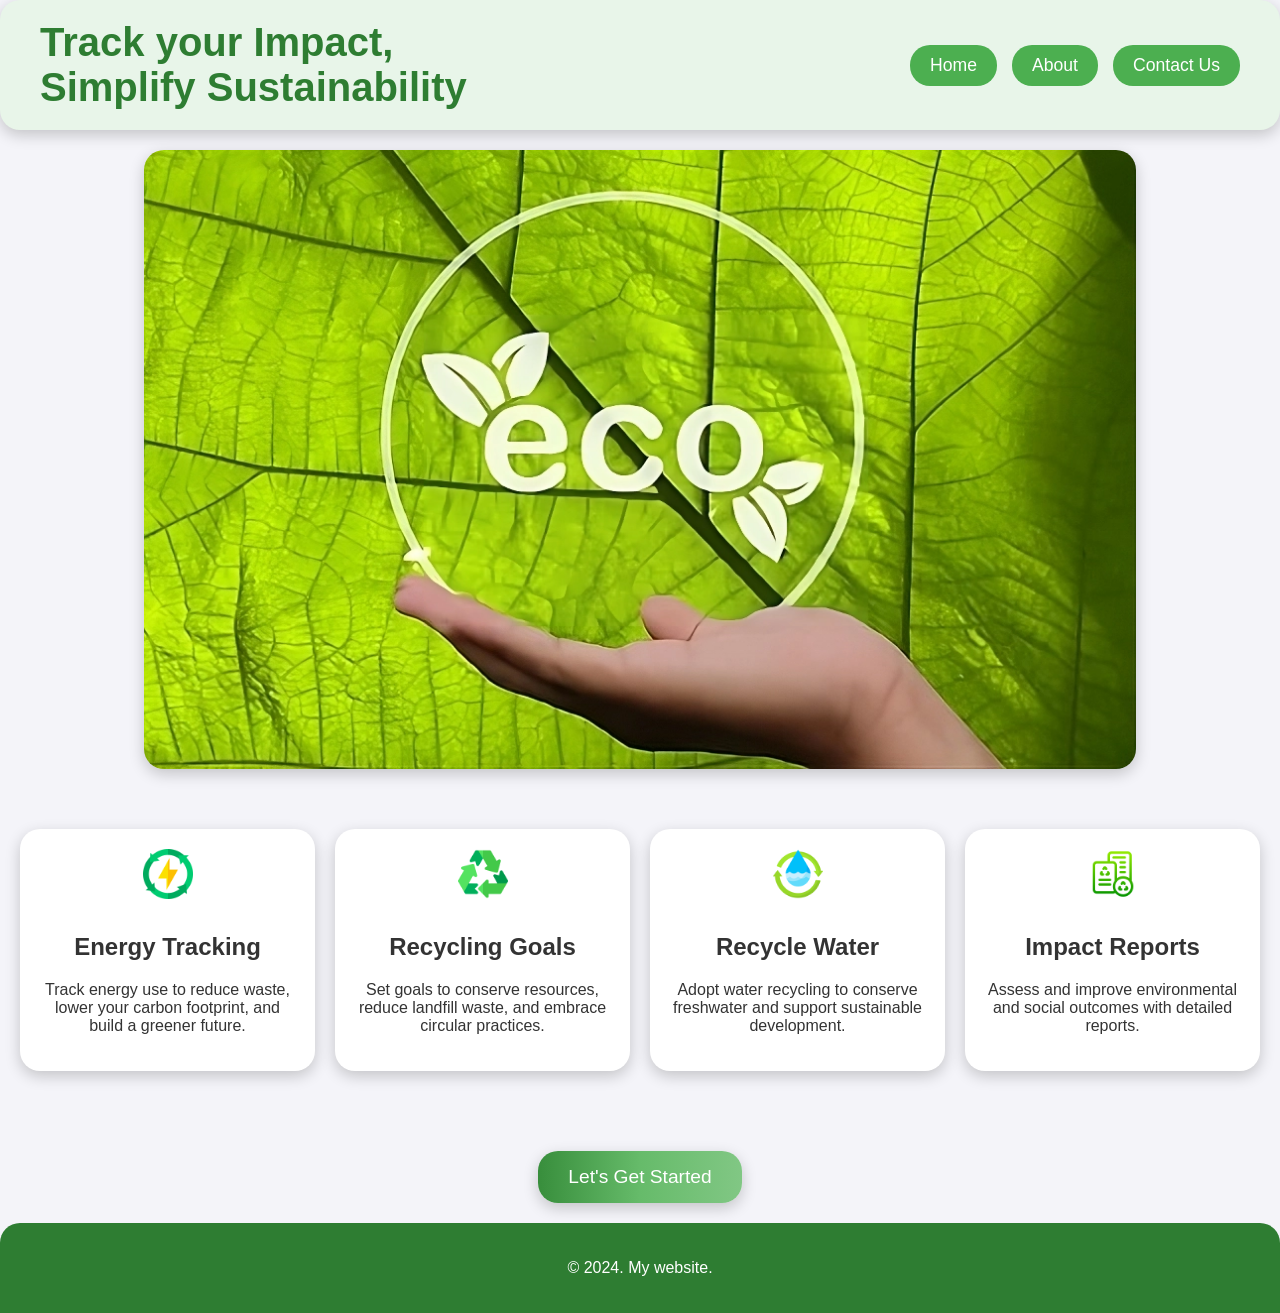
<file: index.html>
<!DOCTYPE html>
<html lang="en">
<head>
    <meta charset="UTF-8">
    <meta name="viewport" content="width=device-width, initial-scale=1.0">
    <title></title>
    <link rel="stylesheet" href="Landingpage.css">
</head>
<body>
<div class="topcontainer">
    <h1>Track your Impact,<br>Simplify Sustainability</h1>
    <div class="nav">
        <nav>
            <a href="#">Home</a>
            <a href="#">About</a>
            <a href="#">Contact Us</a>
        </nav>
    </div>
</div>
<main>
    <div class="image">
        <img src="better image.webp" alt="Eco-friendly picture">
    </div>
    <div class="icons">
        <div class="icons2">
            <img src="energy.png" alt="Energy Icon">
            <h2>Energy Tracking</h2>
            <p>Track energy use to reduce waste, lower your carbon footprint, and build a greener future.</p>
        </div>
        <div class="icons2">
            <img src="recycle-symbol.png" alt="Recycling Icon">
            <h2>Recycling Goals</h2>
            <p>Set goals to conserve resources, reduce landfill waste, and embrace circular practices.</p>
        </div>
        <div class="icons2">
            <img src="sustainable.png" alt="Recycling Water Icon">
            <h2>Recycle Water</h2>
            <p>Adopt water recycling to conserve freshwater and support sustainable development.</p>
        </div>
        <div class="icons2">
            <img src="recyclereports.png" alt="Impact Reports Icon">
            <h2>Impact Reports</h2>
            <p>Assess and improve environmental and social outcomes with detailed reports.</p>
        </div>
    </div>
    <div class="button">
        <button  onclick="location.href='loginpage.html'">Let's Get Started</button>
    </div>
</main>
<footer class="footer">
    <p>&copy; 2024. My website.</p>
</footer>
</body>
</html>
</file>
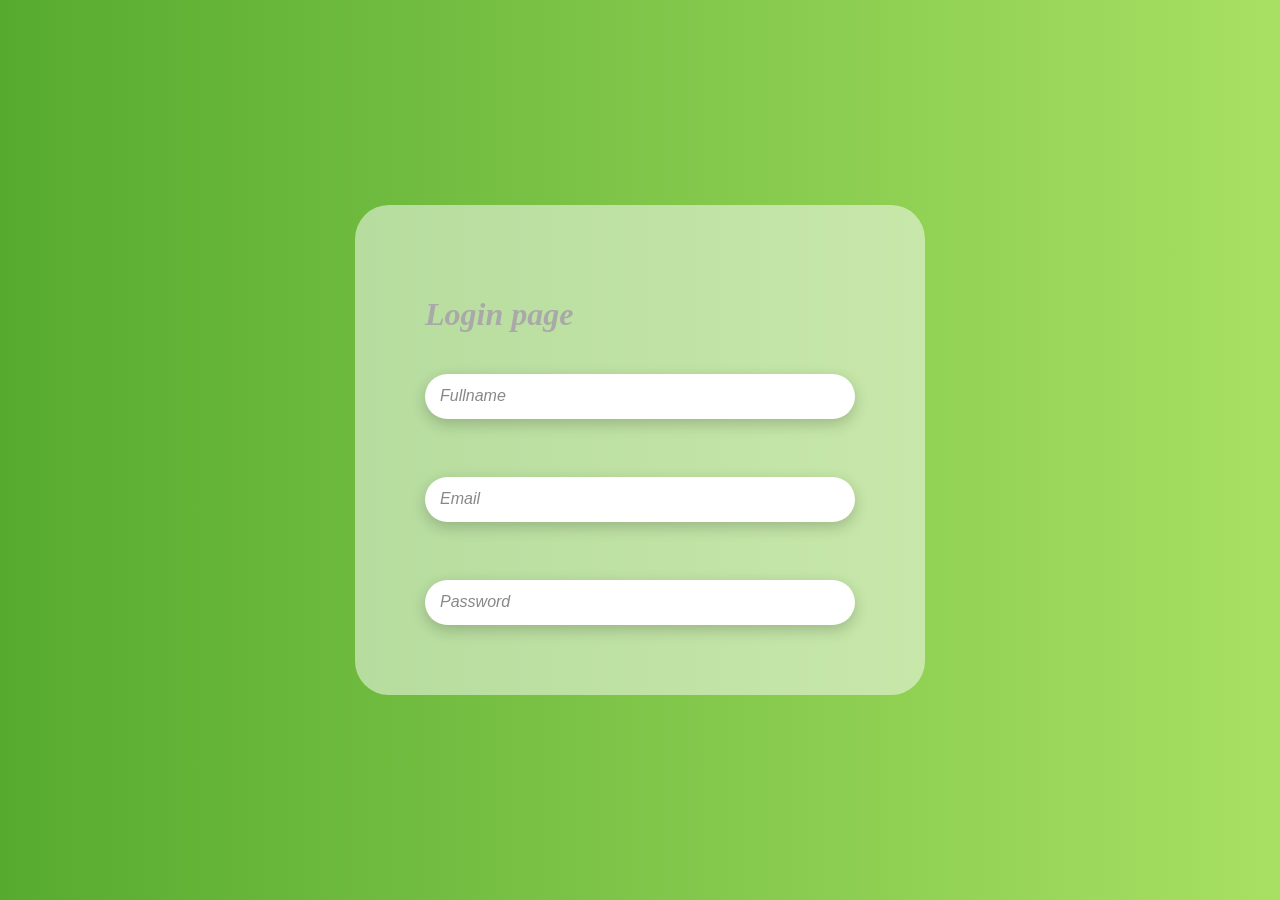
<file: loginpage.html>
<!DOCTYPE html>
<html lang="en">
<head>
    <meta charset="UTF-8">
    <meta name="viewport" content="width=device-width, initial-scale=1.0">
    <title>Login Page</title>
    <link rel="stylesheet" href="loginpage.css">
</head>
<body>
    <main>
    <form action="#" method="post">
        <h1>Login page</h1>
        <input type="text" placeholder="Fullname" id="username" name="username" required><br>
        <input type="email" placeholder="Email" id="email" name="email" required><br>
        <input type="password" placeholder="Password" id="password" name="password" required>
    </form></main>
   
</body>
</html>
</file>
<file: Landingpage.css>
/* General Styles */
body, html {
    margin: 0;
    padding: 0;
    font-family: 'Arial', sans-serif;
    background-color: #F4F4F9;
    color: #333;
    height: 100%;
}

/* Top Container */
.topcontainer {
    display: flex;
    justify-content: space-between;
    align-items: center;
    background-color: #E8F5E9;
    border-radius: 20px;
    padding: 20px 40px;
    box-shadow: 0 5px 15px rgba(0, 0, 0, 0.2);
}

h1 {
    font-size: 2.5em;
    color: #2E7D32;
    margin: 0;
}

/* Navigation */
.nav nav {
    display: flex;
    gap: 15px;
}

nav a {
    text-decoration: none;
    padding: 10px 20px;
    background-color: #4CAF50;
    color: white;
    font-size: 1.1em;
    border-radius: 20px;
    transition: background-color 0.3s, color 0.3s;
}

nav a:hover {
    background-color: #66BB6A;
    color: #000;
}

/* Image Section */
.image {
    display: flex;
    justify-content: center;
    padding: 20px;
}

.image img {
    width: 80%;
    border-radius: 20px;
    box-shadow: 0 5px 15px rgba(0, 0, 0, 0.2);
}

/* Icons Section */
.icons {
    display: flex;
    gap: 20px;
    justify-content: center;
    padding: 40px 20px;
}

.icons2 {
    text-align: center;
    background-color: #FFF;
    border-radius: 20px;
    box-shadow: 0 5px 15px rgba(0, 0, 0, 0.2);
    padding: 20px;
    width: 22%;
    transition: transform 0.3s, box-shadow 0.3s;
}

.icons2 img {
    width: 50px;
    height: 50px;
    margin-bottom: 10px;
}

.icons2:hover {
    transform: scale(1.05);
    box-shadow: 0 10px 20px rgba(0, 0, 0, 0.3);
}

/* Button Section */
.button {
    text-align: center;
    margin-top: 40px;
}

button {
    padding: 15px 30px;
    font-size: 1.2em;
    color: white;
    border: none;
    border-radius: 20px;
    background: linear-gradient(to right, #388E3C, #66BB6A, #81C784);
    cursor: pointer;
    box-shadow: 0 5px 15px rgba(0, 0, 0, 0.2);
    transition: transform 0.3s, box-shadow 0.3s;
}

button:hover {
    transform: scale(1.1);
    box-shadow: 0 10px 20px rgba(0, 0, 0, 0.3);
}

/* Footer */
.footer {
    text-align: center;
    padding: 20px;
    background-color: #2E7D32;
    color: white;
    margin-top: 20px;
    border-top-left-radius: 20px;
    border-top-right-radius: 20px;
}
@media (max-width: 768px) {
    .nav {
        flex-direction: column; /* Adjust layout for smaller screens */
        align-items: center;
    }
    .icons {
        flex-wrap: wrap; /* Stack icons vertically */
    }
}
</file>
<file: loginpage.css>
body {
    margin: 0;
    display: flex;
    justify-content: center;
    align-items: center;
    height: 100vh; /* Center vertically */
    padding: 0;
    background: linear-gradient(to right, #56ab2f, #a8e063); /* Eco gradient */

}

form {
    display: flex;
    flex-direction: column;
    gap: 20px; /* Adds spacing between inputs */
    border: px solid black;
    padding: 70px;
    background-color: #FFFFFF80;
    border-radius: 34px;
}
input {
    padding: 15px;
    width: 400px;
    border-radius: 34px;
    border: 0px  ;
    box-shadow: 0 5px 15px rgba(0, 0, 0, 0.2);

}

form:hover {
    box-shadow: 0 5px 15px rgba(0, 0, 0, 0.4);
    transition: ease-in-out, transform 0.3s, box-shadow 0.3s ;
    transform: scale(1.005);
}
h1 {
    font-style: italic;
    color: darkgray;

}
input::placeholder {
    font-style: italic;
    font-size: 16px;
    color: #888; /* Change the color if needed */
  }
</file>
